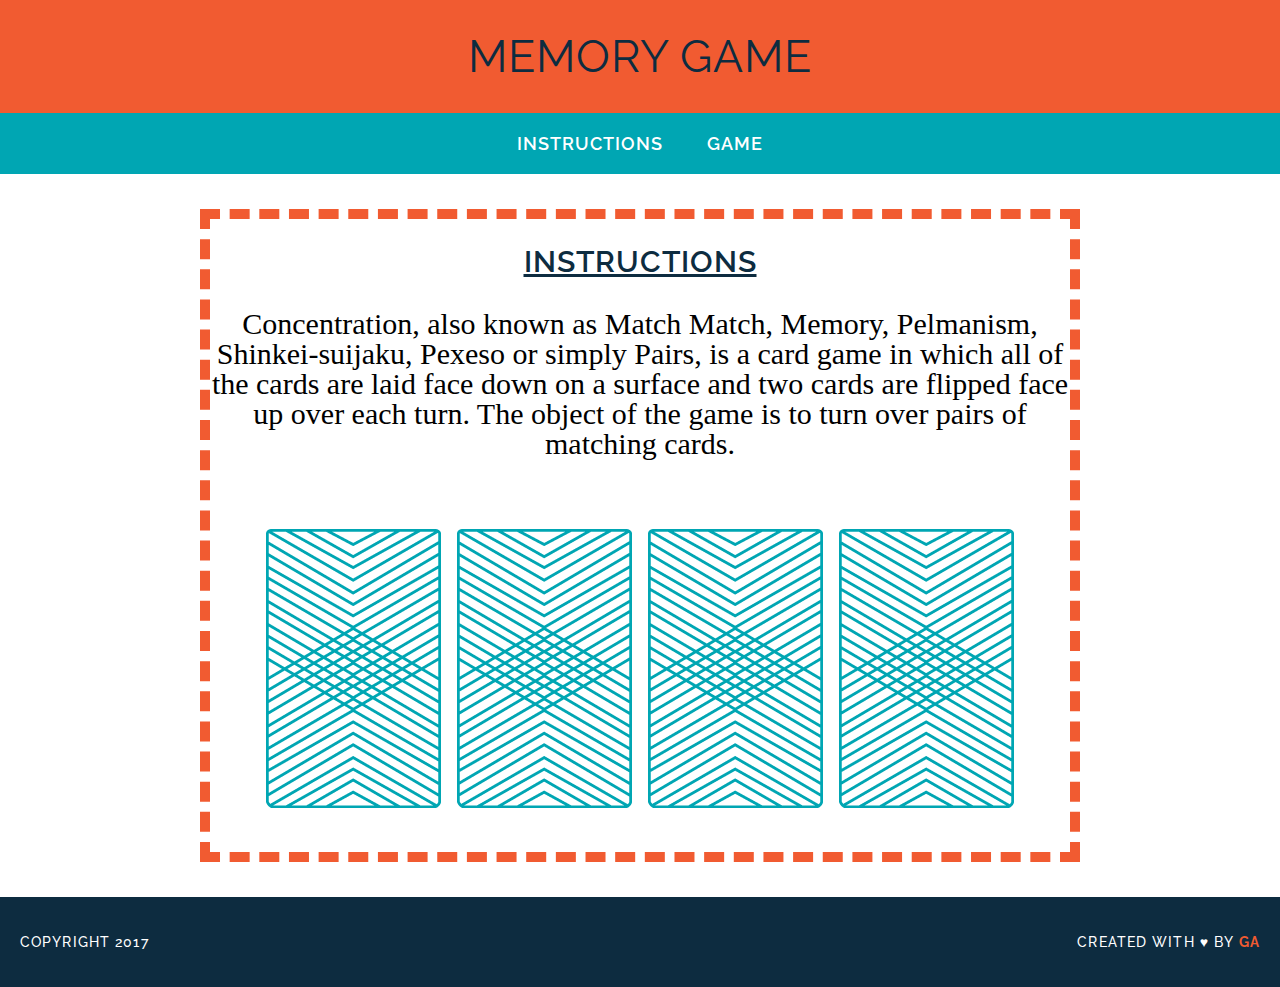
<file: memory_game/index.html>
<!DOCTYPE html>
<html>

    <head>
        <link href="https://fonts.googleapis.com/css?family=Droid+Serif|Raleway:400,500,600,700" rel="stylesheet">
        <link href="css/style.css" rel="stylesheet" type="text/css">
        <title>Memory Card Game</title>
    </head>

    <body>
        <header>
            <h1>Memory Game</h1>
        </header>
        <nav>    
            <a href="#"><h3>Instructions</h3></a>
            <a href="#"><h3>Game</h3></a>
        </nav>
        <main>
            <h2>Instructions</h2>
            <p>Concentration, also known as Match Match, Memory, Pelmanism, 
            Shinkei-suijaku, Pexeso or simply Pairs, is a card game in which 
            all of the cards are laid face down on a surface and two cards 
            are flipped face up over each turn. The object of the game is 
            to turn over pairs of matching cards.</p>
            <div id="game-board" class="board clearfix"></div>
        </main>
        <footer class="clearfix">
            <p class="copyright">
                Copyright 2017
            </p>
            <p class="message">
                Created with &hearts; by <span class="name">GA</span>
            </p>
        </footer>
        <script src="js/main.js"></script>
    </body>

</html>
</file>
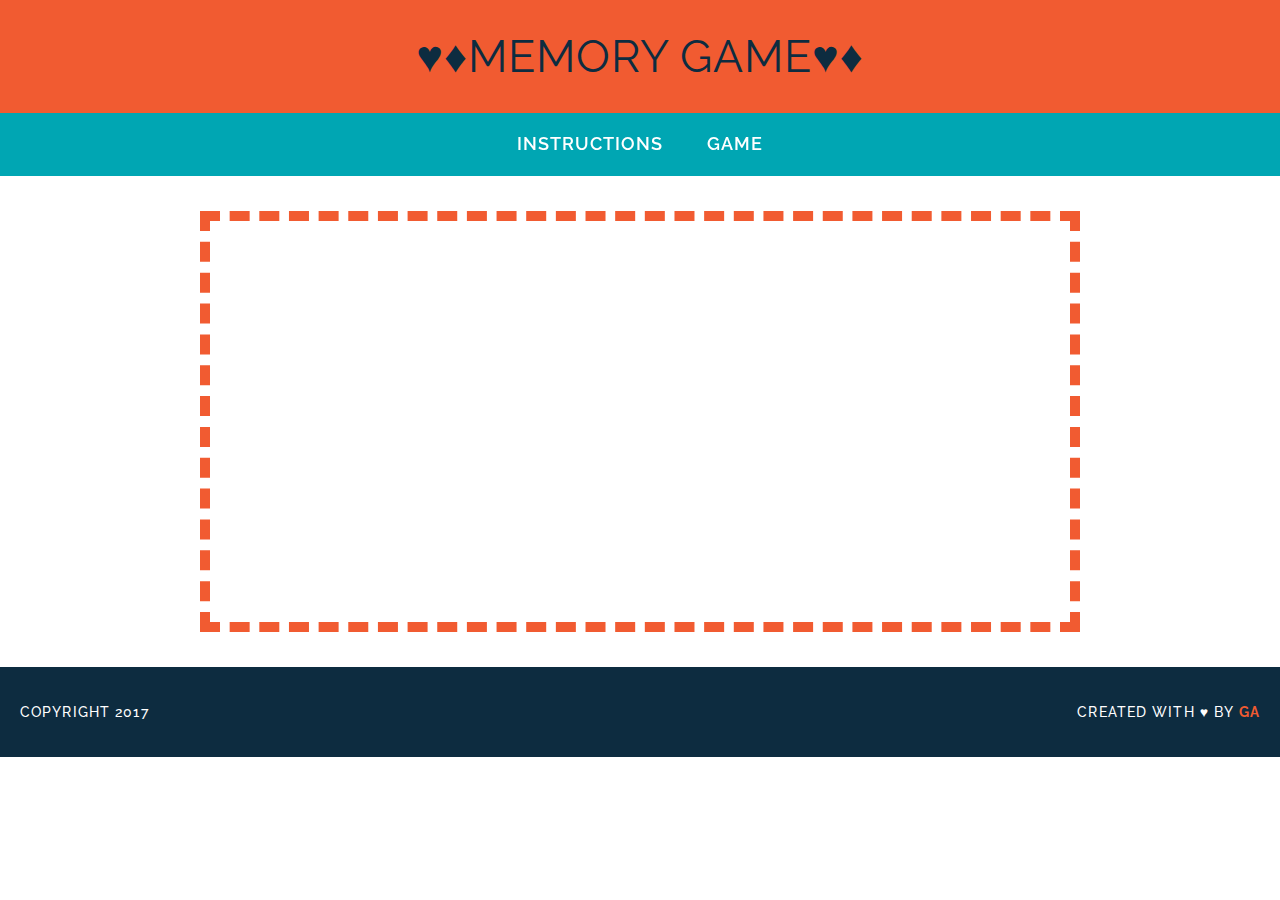
<file: memory_game/game.html>
<!DOCTYPE html>
<html>

    <head>
        <link href="https://fonts.googleapis.com/css?family=Droid+Serif|Raleway:400,500,600,700" rel="stylesheet">
        <link href="css/style.css" rel="stylesheet" type="text/css">
        <title>Memory Card Game</title>
    </head>

    <body>
       <header>
            <h1>&hearts;&diams;Memory Game&heartsuit;&diamondsuit;</h1>
        </header>
        <nav>    
            <a href="index.html" class="hvr-grow"><h3>Instructions</h3></a>
            <a href="game.html" class="hvr-grow"><h3>Game</h3></a>
        </nav>
        <main>
            <div class="box fade-in one">
                <div id="game-board" class="board clearfix"></div>
                <button onclick="myButton()">Reset</button>
            </div>
        </main>
        <footer class="clearfix">
            <p class="copyright">
                Copyright 2017
            </p>
            <p class="message">
                Created with &hearts; by <span class="name">GA</span>
            </p>
        </footer>
        <script src="js/main.js"></script>
    </body>

</html>
</file>
<file: memory_game/css/style.css>
body {
    text-align: center;
    margin: 0;
}
h1 {
    font-family: "Raleway";    
    letter-spacing: 1px;
    font-weight: 400;
    font-size: 45px;
    text-transform: uppercase;
    margin: 0;
    color: #0D2C40;
}
h2 {
    font-family: "Raleway";
    color: #0D2C40;
    letter-spacing: 1px;
    font-weight: 600;
    font-size: 30px;
    text-transform: uppercase;
    text-decoration: underline;
}
h3 {
    font-family: "Raleway";
    letter-spacing: 1px;
    font-weight: 600;
    font-size: 18px;
    text-transform: uppercase;
    display: inline;
}
a {
    text-decoration: none;
    color: #FFFFFF;
    margin: 0 20px;
    border-bottom: 2px solid transparent;
}
p {
    font-family: "Droid", serif;
    line-height: 30px;
    font-size: 30px;
}
header {
    background-color: #F15B31;
    color: #FFFFFF;
    padding: 30px 20px;
}
nav {
    background-color: #00A6B3;
    padding: 20px 0;
}
main {
    width: 860px;
    margin: 35px auto;
    border: dashed #F15B31 10px;
}
.space {
    margin: 84.5px 0;
    padding: 0 0 10px 0;
}
img {
    margin: 40px 8px;
}
footer {
    text-transform: uppercase;
    padding: 16px 20px;
    margin: 0 0px;
    background-color: #0D2C40;
    color: white;
    font-size: 14px;
    letter-spacing: .08em;
    font-weight: 500;
}
button {
    background: none;
    color: black;
    border: solid black 2px;
    margin: 0 0 15px 0;
    font-size: 15px;
}
.copyright {
    font-family: "Raleway";
    float: left;
    font-size: 14px;
}
.message {
    font-family: "Raleway";
    float: right;
    font-size: 14px;
}
.clearfix:after {
    visibility: hidden;
    display: block;
    content: " ";
    clear: both;
    height: 0;
    font-size: 0;
    }
.name {
    color: #F15B31;
    font-weight: 700;
}
.hvr-grow {
    display: inline-block;
    vertical-align: middle;
    transform: translateZ(0);
    box-shadow: 0 0 1px rgba(0, 0, 0, 0);
    backface-visibility: hidden;
    -moz-osx-font-smoothing: grayscale;
    transition-duration: 0.3s;
    transition-property: transform;
}

.hvr-grow:hover,
.hvr-grow:focus,
.hvr-grow:active {
    transform: scale(1.1);
}


/* make keyframes that tell the start state and the end state of our object */
 
@-webkit-keyframes fadeIn { from { opacity:0; } to { opacity:1; } }
@-moz-keyframes fadeIn { from { opacity:0; } to { opacity:1; } }
@keyframes fadeIn { from { opacity:0; } to { opacity:1; } }
 
.fade-in {
 opacity:0;  /* make things invisible upon start */
 -webkit-animation:fadeIn ease-in 1;  /* call our keyframe named fadeIn, use animattion ease-in and repeat it only 1 time */
 -moz-animation:fadeIn ease-in 1;
 animation:fadeIn ease-in 1;
 
 -webkit-animation-fill-mode:forwards;  /* this makes sure that after animation is done we remain at the last keyframe value (opacity: 1)*/
 -moz-animation-fill-mode:forwards;
 animation-fill-mode:forwards;
 
 -webkit-animation-duration:1s;
 -moz-animation-duration:1s;
 animation-duration:1s;
}
 
.fade-in.one {
-webkit-animation-delay: 0.7s;
-moz-animation-delay: 0.7s;
animation-delay: 0.7s;
}
</file>
